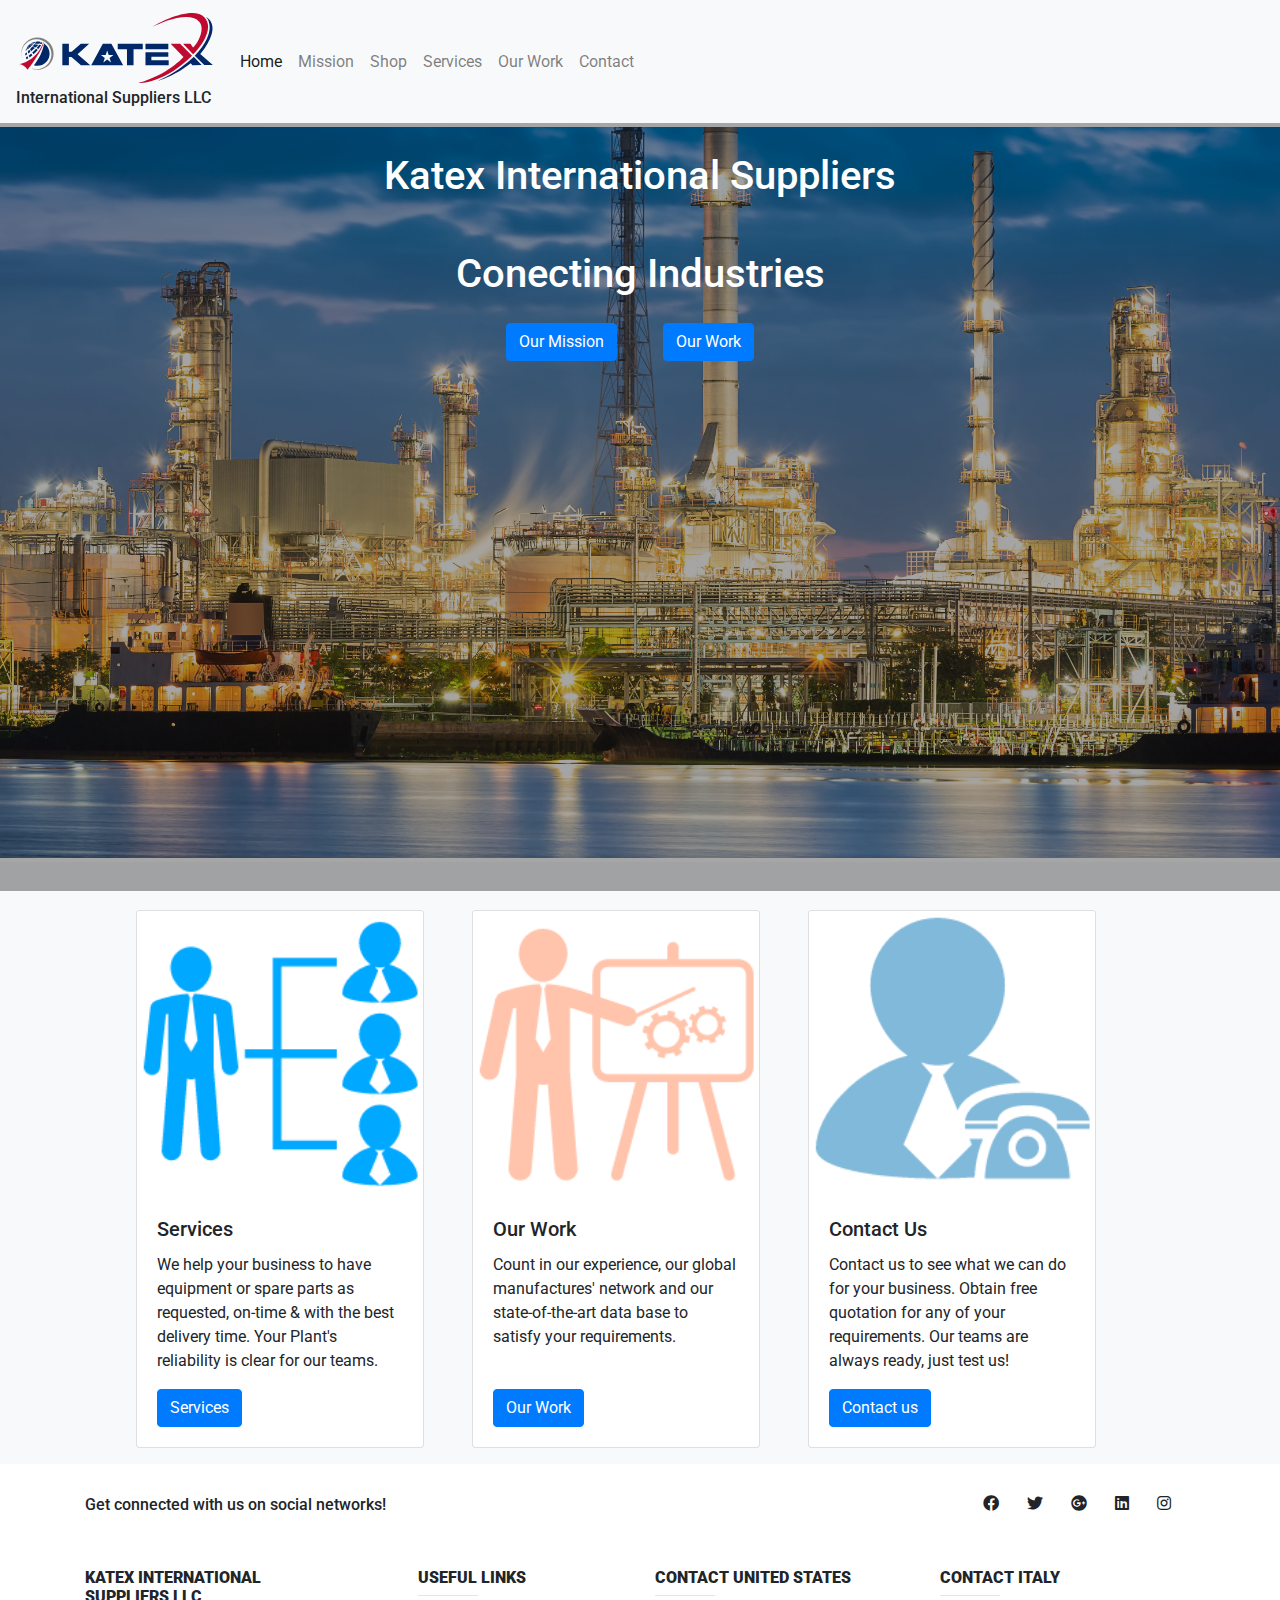
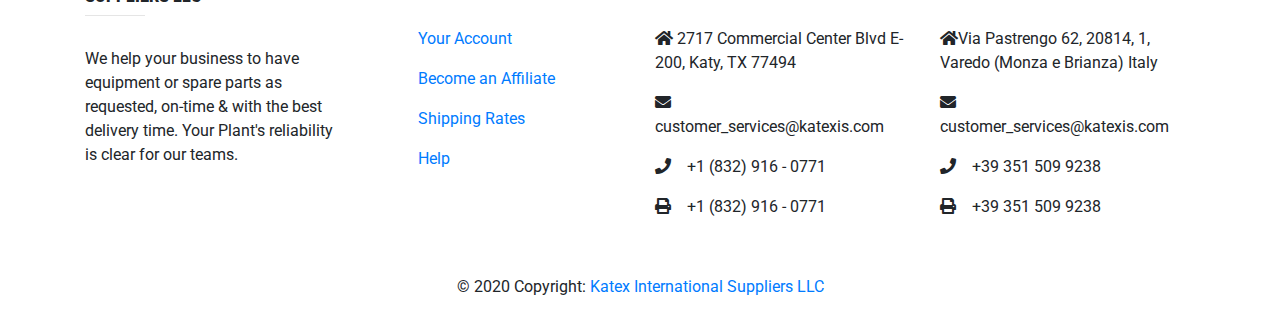
<file: index.html>
<!DOCTYPE html>
<html lang="en">

<head>
    <meta charset="UTF-8">
    <meta name="viewport" content="width=device-width, initial-scale=1.0">
    <title>Katex International Suppliers</title>
    <link rel="stylesheet" href="https://stackpath.bootstrapcdn.com/bootstrap/4.4.1/css/bootstrap.min.css" integrity="sha384-Vkoo8x4CGsO3+Hhxv8T/Q5PaXtkKtu6ug5TOeNV6gBiFeWPGFN9MuhOf23Q9Ifjh" crossorigin="anonymous">
    <link href="css/fontawesome.css" rel="stylesheet">
    <link href="css/brands.css" rel="stylesheet">
    <link href="css/solid.css" rel="stylesheet">
    <!--load all styles -->
    <link href="https://fonts.googleapis.com/css2?family=Roboto&display=swap" rel="stylesheet">
    <link rel="stylesheet" href="css/style.css">
</head>

<body>
    <nav class="navbar navbar-expand-lg navbar-light bg-light sticky-top">
        <div class="d-flex flex-column mr-auto">
            <a class="navbar-brand" href="/index.html">
                <img src="public/img/katex.svg" width="200" height="70" class="d-inline-block align-center" alt="Katex" loading="lazy"></a>
            <h6>International Suppliers LLC</h6>
        </div>
        <button class="navbar-toggler" type="button" data-toggle="collapse" data-target="#navbarNav" aria-controls="navbarNav" aria-expanded="false" aria-label="Toggle navigation">
            <span class="navbar-toggler-icon"></span>
        </button>
        <div class="collapse navbar-collapse" id="navbarNav">
            <ul class="navbar-nav">
                <li class="nav-item active">
                    <a class="nav-link" href="#">Home<span class="sr-only">(current)</span></a>
                </li>
                <li class="nav-item">
                    <a class="nav-link" href="#">Mission</a>
                </li>
                <li class="nav-item">
                    <a class="nav-link" href="#">Shop</a>
                </li>
                <li class="nav-item">
                    <a class="nav-link" href="#">Services</a>
                </li>
                <li class="nav-item">
                    <a class="nav-link" href="#">Our Work</a>
                </li>
                <li class="nav-item">
                    <a class="nav-link" href="contact.html">Contact</a>
                </li>
                <!-- <li class="nav-item">
                    <a class="nav-link disabled" href="#" tabindex="-1" aria-disabled="true">Disabled</a>
                </li> -->
            </ul>
        </div>
    </nav>
    <main class="container-fluid justify-content-center mt-1 mb-1" id="intro">
        <div class="companyText">
            <div class="row">
                <div class="col text-center text-md-left">
                    <h1>Katex International Suppliers</h1>
                </div>
            </div>
            <div class="row">
                <div class="col text-center text-md-left">
                    <h1>Conecting Industries</h1>
                </div>
            </div>
            <div class="row ">
                <div class="col text-right mr-2">
                    <a class="btn btn-primary" href="#">Our Mission</a>
                </div>
                <div class="col text-left ml-2">
                    <a class="btn btn-primary" href="#">Our Work</a>
                </div>
            </div>
        </div>
    </main>
    <div class="container-fluid bg-light">
        <div class="row align-self-center justify-content-center">
            <div class="card mt-5 mt-md-8 mr-lg-5 mr-md-5 mb-3" style="width: 18rem;">
                <img class="card-img-top" src="public/img/Services-1.png" alt="Card image cap">
                <div class="card-body">
                    <h5 class="card-title">Services</h5>
                    <p class="card-text">We help your business to have equipment or spare parts as requested, on-time & with the best delivery time. Your Plant's reliability is clear for our teams.</p>
                    <a href="#" class="btn btn-primary">Services</a>
                </div>
            </div>
            <div class="card mt-5 mt-md-5 mr-lg-5 mr-md-5 mb-3" style="width: 18rem;">
                <img class="card-img-top" src="public/img/Our-Work-1.png" alt="Card image cap">
                <div class="card-body">
                    <h5 class="card-title">Our Work</h5>
                    <p class="card-text">Count in our experience, our global manufactures' network and our state-of-the-art data base to satisfy your requirements. &nbsp;&nbsp;&nbsp;&nbsp;&nbsp;&nbsp;&nbsp;&nbsp;&nbsp;&nbsp;&nbsp;&nbsp;&nbsp;&nbsp;&nbsp;&nbsp;&nbsp;&nbsp;&nbsp;
                    </p>
                    <a href="#" class="btn btn-primary">Our Work</a>
                </div>
            </div>
            <div class="card mt-5 mt-md-5 mr-lg-5 mr-md-5 mb-3" style="width: 18rem;">
                <img class="card-img-top" src="public/img/Contact.png" alt="Card image cap">
                <div class="card-body">
                    <h5 class="card-title">Contact Us</h5>
                    <p class="card-text">Contact us to see what we can do for your business. Obtain free quotation for any of your requirements. Our teams are always ready, just test us!
                    </p>
                    <a href="#" class="btn btn-primary">Contact us</a>
                </div>
            </div>
        </div>
    </div>

    <!-- Footer -->
    <footer id="footer" class="page-footer font-small unique-color-dark">

        <!-- Social buttons -->
        <div class="primary-color">
            <div class="container">
                <!--Grid row-->
                <div class="row py-1 d-flex align-items-center mt-4">

                    <!--Grid column-->
                    <div class="col-md-6 col-lg-5 text-center text-md-left mb-4 mb-md-0">
                        <h6 class="mb-0 white-text">Get connected with us on social networks!</h6>
                    </div>
                    <!--Grid column-->

                    <!--Grid column-->
                    <div class="col-md-6 col-lg-7 text-center text-md-right">
                        <!--Facebook-->
                        <a class="fb-ic ml-0">
                            <i class="fab fa-facebook white-text mr-4"> </i>
                        </a>
                        <!--Twitter-->
                        <a class="tw-ic">
                            <i class="fab fa-twitter white-text mr-4"> </i>
                        </a>
                        <!--Google +-->
                        <a class="gplus-ic">
                            <i class="fab fa-google-plus white-text mr-4"> </i>
                        </a>
                        <!--Linkedin-->
                        <a class="li-ic">
                            <i class="fab fa-linkedin white-text mr-4"> </i>
                        </a>
                        <!--Instagram-->
                        <a class="ins-ic">
                            <i class="fab fa-instagram white-text mr-lg-4"> </i>
                        </a>
                    </div>
                    <!--Grid column-->

                </div>
                <!--Grid row-->
            </div>
        </div>
        <!-- Social buttons -->

        <!--Footer Links-->
        <div class="container mt-5 mb-4 text-center text-md-left">
            <div class="row mt-3">

                <!--First column-->
                <div class="col-md-4 col-lg-6 col-xl-3 mb-2">
                    <h6 class="text-uppercase font-weight-bold">
                        <strong>Katex International Suppliers LLC</strong>
                    </h6>
                    <hr class="deep-purple accent-2 mb-4 mt-0 d-inline-block mx-auto" style="width: 60px;">
                    <p>We help your business to have equipment or spare parts as requested, on-time & with the best delivery time. Your Plant's reliability is clear for our teams.</p>
                </div>
                <!--/.First column-->

                <!--Third column-->
                <div class="col-md-3 col-lg-2 col-xl-2 mx-auto mb-4">
                    <h6 class="text-uppercase font-weight-bold">
                        <strong>Useful links</strong>
                    </h6>
                    <hr class="deep-purple accent-2 mb-4 mt-0 d-inline-block mx-auto" style="width: 60px;">
                    <p>
                        <a href="#!">Your Account</a>
                    </p>
                    <p>
                        <a href="#!">Become an Affiliate</a>
                    </p>
                    <p>
                        <a href="#!">Shipping Rates</a>
                    </p>
                    <p>
                        <a href="#!">Help</a>
                    </p>
                </div>
                <!--/.Third column-->

                <!--Fourth column-->
                <div class="col-md-4 col-lg-3 col-xl-3">
                    <h6 class="text-uppercase font-weight-bold">
                        <strong>Contact United States</strong>
                    </h6>
                    <hr class="deep-purple accent-2 mb-4 mt-0 d-inline-block mx-auto" style="width: 60px;">
                    <p>
                        <i class="fas fa-home"></i></i> 2717 Commercial Center Blvd E-200, Katy, TX 77494</p>
                    <p>
                        <i class="fa fa-envelope mr-3"></i> customer_services@katexis.com</p>
                    <p>
                        <i class="fa fa-phone mr-3"></i>+1 (832) 916 - 0771</p>
                    <p>
                        <i class="fa fa-print mr-3"></i>+1 (832) 916 - 0771</p>
                </div>
                <div class="col-md-4 col-lg-3 col-xl-3">
                    <h6 class="text-uppercase font-weight-bold">
                        <strong>Contact Italy</strong>
                    </h6>
                    <hr class="deep-purple accent-2 mb-4 mt-0 d-inline-block mx-auto" style="width: 60px;">
                    <p>
                        <i class="fas fa-home"></i></i>Via Pastrengo 62, 20814, 1, Varedo (Monza e Brianza) Italy</p>
                    <p>
                        <i class="fa fa-envelope mr-3"></i> customer_services@katexis.com</p>
                    <p>
                        <i class="fa fa-phone mr-3"></i>+39 351 509 9238</p>
                    <p>
                        <i class="fa fa-print mr-3"></i>+39 351 509 9238</p>
                </div>
                <!--/.Fourth column-->

            </div>
        </div>
        <!--/.Footer Links-->

        <!-- Copyright -->
        <div class="footer-copyright text-center py-3">© 2020 Copyright:
            <a href="#">Katex International Suppliers LLC</a>
        </div>
        <!-- Copyright -->

    </footer>
    <script src="https://code.jquery.com/jquery-3.5.1.slim.min.js" integrity="sha384-DfXdz2htPH0lsSSs5nCTpuj/zy4C+OGpamoFVy38MVBnE+IbbVYUew+OrCXaRkfj" crossorigin="anonymous"></script>
    <script src="https://cdn.jsdelivr.net/npm/popper.js@1.16.0/dist/umd/popper.min.js" integrity="sha384-Q6E9RHvbIyZFJoft+2mJbHaEWldlvI9IOYy5n3zV9zzTtmI3UksdQRVvoxMfooAo" crossorigin="anonymous"></script>
    <script src="https://stackpath.bootstrapcdn.com/bootstrap/4.5.0/js/bootstrap.min.js" integrity="sha384-OgVRvuATP1z7JjHLkuOU7Xw704+h835Lr+6QL9UvYjZE3Ipu6Tp75j7Bh/kR0JKI" crossorigin="anonymous"></script>
</body>

</html>
</file>
<file: css/style.css>
html,
body,
header
{
  height: 95%;
}

h6 {
  font-family: 'Roboto', sans-serif;

}

#intro {
  background: url('../public/img/Katex001v2.jpg') no-repeat center center fixed;
  -webkit-background-size: cover;
  -moz-background-size: cover;
  -o-background-size: cover;
  background-size: cover;
  height: 90%;
}

#intro::before {
  content: "";
  position: absolute;
  top: 0px;
  right: 0px;
  bottom: 0px;
  left: 0px;
  height: 99%;
  background-color: rgba(0, 0, 0, 0.35);
}

#contact {
  background: url('../public/img/Katex003.jpg') no-repeat center center fixed;
  -webkit-background-size: cover;
  -moz-background-size: cover;
  -o-background-size: cover;
  background-size: cover;
  height: 90%;
}

#contact::before {
  content: "";
  position: absolute;
  top: 0px;
  right: 0px;
  bottom: 0px;
  left: 0px;
  height: 99%;
  background-color: rgba(0, 0, 0, 0.35);
}

.BackToTopNav {
  display: flex;

  height: 30px;
  width: auto;
  background-color: #24355c;
}

.companyText h1 {
  margin: 25px auto;
  text-align: center;
  color: white;
}

.BackToTopNav span {
  font-size: 1rem;
  font-family: 'Roboto', sans-serif;
  color: white;
  justify-self: center;
}

.top-nav-collapse {
  background-color: #24355c;
}

@media (max-width: 768px) {
  .navbar:not(.top-nav-collapse) {
    background-color: #24355c;
  }
}

@media (min-width: 800px) and (max-width: 850px) {
  .navbar:not(.top-nav-collapse) {
    background-color: #24355c;
  }
}
</file>
<file: css/brands.css>
/*!
 * Font Awesome Free 5.14.0 by @fontawesome - https://fontawesome.com
 * License - https://fontawesome.com/license/free (Icons: CC BY 4.0, Fonts: SIL OFL 1.1, Code: MIT License)
 */
@font-face {
  font-family: 'Font Awesome 5 Brands';
  font-style: normal;
  font-weight: 400;
  font-display: block;
  src: url("../webfonts/fa-brands-400.eot");
  src: url("../webfonts/fa-brands-400.eot?#iefix") format("embedded-opentype"), url("../webfonts/fa-brands-400.woff2") format("woff2"), url("../webfonts/fa-brands-400.woff") format("woff"), url("../webfonts/fa-brands-400.ttf") format("truetype"), url("../webfonts/fa-brands-400.svg#fontawesome") format("svg"); }

.fab {
  font-family: 'Font Awesome 5 Brands';
  font-weight: 400; }
</file>
<file: css/solid.css>
/*!
 * Font Awesome Free 5.14.0 by @fontawesome - https://fontawesome.com
 * License - https://fontawesome.com/license/free (Icons: CC BY 4.0, Fonts: SIL OFL 1.1, Code: MIT License)
 */
@font-face {
  font-family: 'Font Awesome 5 Free';
  font-style: normal;
  font-weight: 900;
  font-display: block;
  src: url("../webfonts/fa-solid-900.eot");
  src: url("../webfonts/fa-solid-900.eot?#iefix") format("embedded-opentype"), url("../webfonts/fa-solid-900.woff2") format("woff2"), url("../webfonts/fa-solid-900.woff") format("woff"), url("../webfonts/fa-solid-900.ttf") format("truetype"), url("../webfonts/fa-solid-900.svg#fontawesome") format("svg"); }

.fa,
.fas {
  font-family: 'Font Awesome 5 Free';
  font-weight: 900; }
</file>
